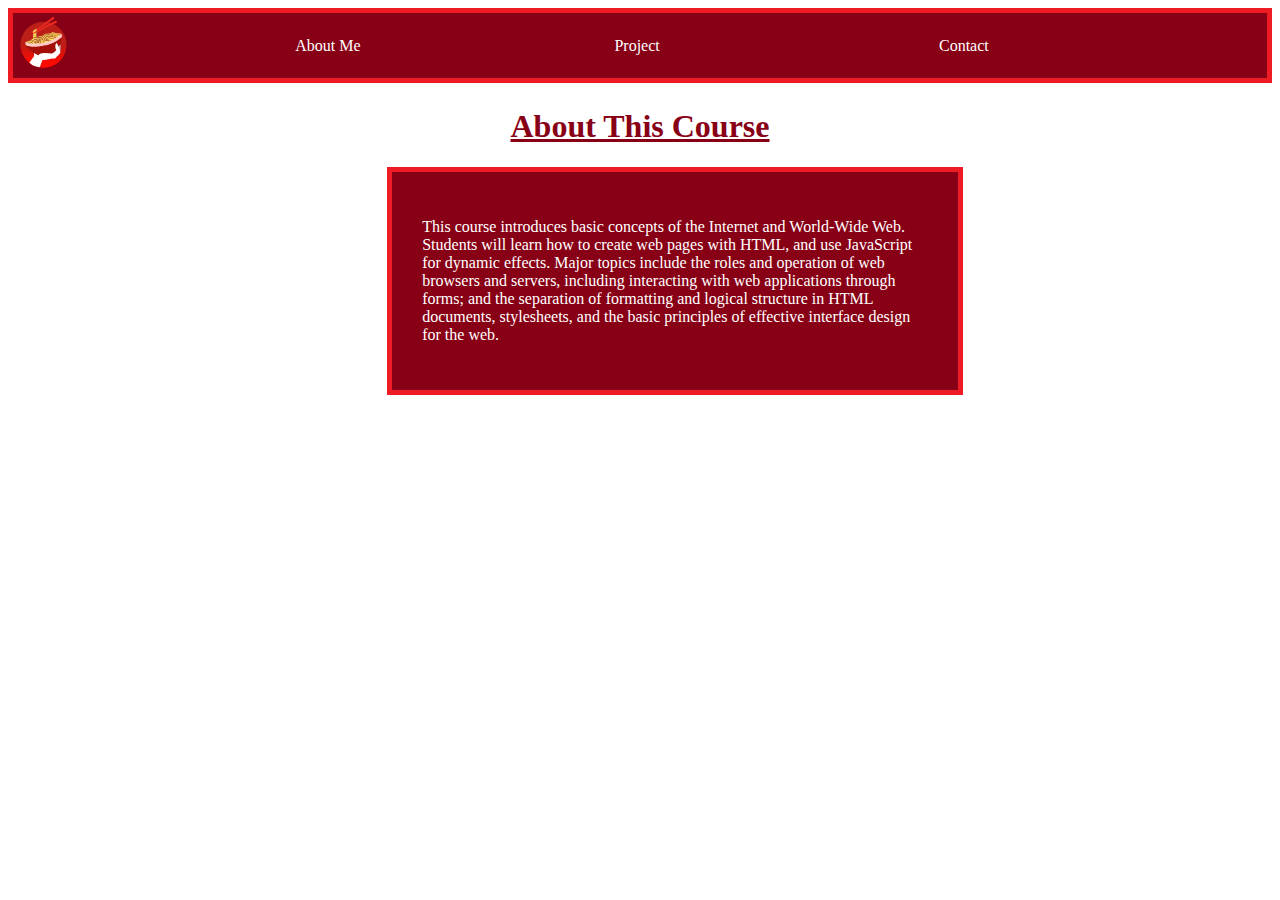
<file: www/Index.html>
<!DOCTYPE html>
<html lang="en">
<head>
<title>Index</title>
<meta charset="UTF-8">
<link rel="stylesheet" type="text/css" href="../src/css/SNS.css"/>
<link href="https://cdn.jsdelivr.net/npm/bootstrap@5.1.3/dist/css/bootstrap.min.css" rel="stylesheet" integrity="sha384-1BmE4kWBq78iYhFldvKuhfTAU6auU8tT94WrHftjDbrCEXSU1oBoqyl2QvZ6jIW3" crossorigin="anonymous">
</head>
<body>

<table>
<tr>
<td><a href="Index.html" style="text-decoration: none; color:#FFFFFF;"><img alt="Index" class="logo" src="..\src\imgs\Noodles.png"></a></td>
<td><a href="About_Me.html" style="text-decoration: none; color:#FFFFFF;">About Me</a></td>
<td><a href="Restaurant.html" style="text-decoration: none; color:#FFFFFF;">Project</a></td>
<td><a href="Contact1.html" style="text-decoration: none; color:#FFFFFF;">Contact</a></td>
</tr>
</table>
<h1><u>About This Course</u></h1>
<div class="T-box">
<p>This course introduces basic concepts of the Internet and World-Wide Web. Students will learn how to create web pages with HTML, and use JavaScript for dynamic effects. Major topics include the roles and operation of web browsers and servers, including interacting with web applications through forms; and the separation of formatting and logical structure in HTML documents, stylesheets, and the basic principles of effective interface design for the web.</p>

</body>
</html>
</file>
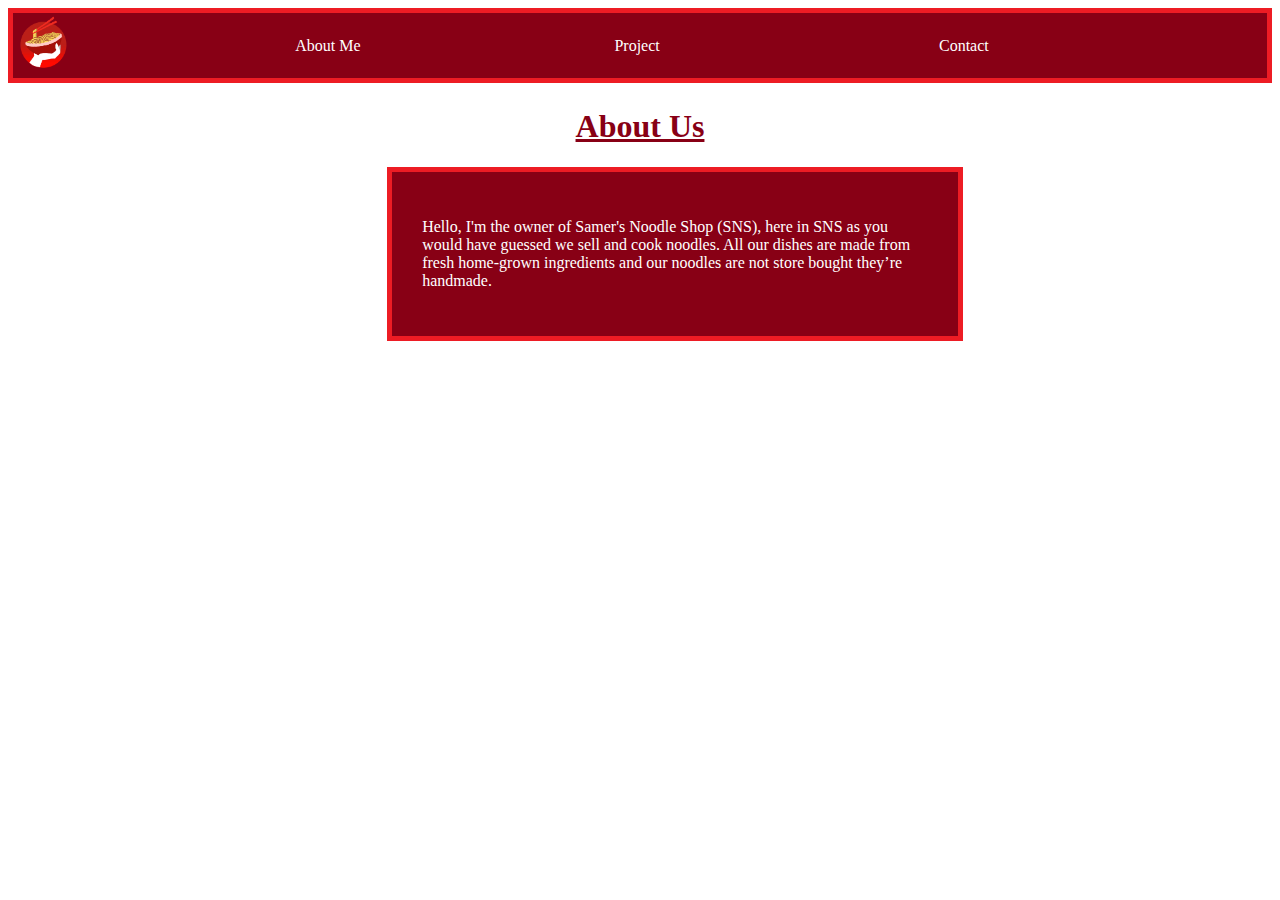
<file: www/About_Me.html>
<!DOCTYPE html>
<html lang="en">
<head>
<title>About Us</title>
<meta charset="UTF-8">
<link rel="stylesheet" type="text/css" href="../src/css/SNS.css"/>
<link href="https://cdn.jsdelivr.net/npm/bootstrap@5.1.3/dist/css/bootstrap.min.css" rel="stylesheet" integrity="sha384-1BmE4kWBq78iYhFldvKuhfTAU6auU8tT94WrHftjDbrCEXSU1oBoqyl2QvZ6jIW3" crossorigin="anonymous">
</head>
<body>

<table>
<tr>
<td><a href="Index.html" style="text-decoration: none; color:#FFFFFF;"><img alt="Index" class="logo" src="..\src\imgs\Noodles.png"></a></td>
<td><a href="About_Me.html" style="text-decoration: none; color:#FFFFFF;">About Me</a></td>
<td><a href="Restaurant.html" style="text-decoration: none; color:#FFFFFF;">Project</a></td>
<td><a href="Contact1.html" style="text-decoration: none; color:#FFFFFF;">Contact</a></td>
</tr>
</table>
<h1><u>About Us</u></h1>
<div class="T-box">
<p>Hello, I'm the owner of Samer's Noodle Shop (SNS), here in SNS as you would have guessed we sell and cook noodles. All our dishes are made from fresh home-grown ingredients and our noodles are not store bought they’re handmade.</p>

</body>
</html>
</file>
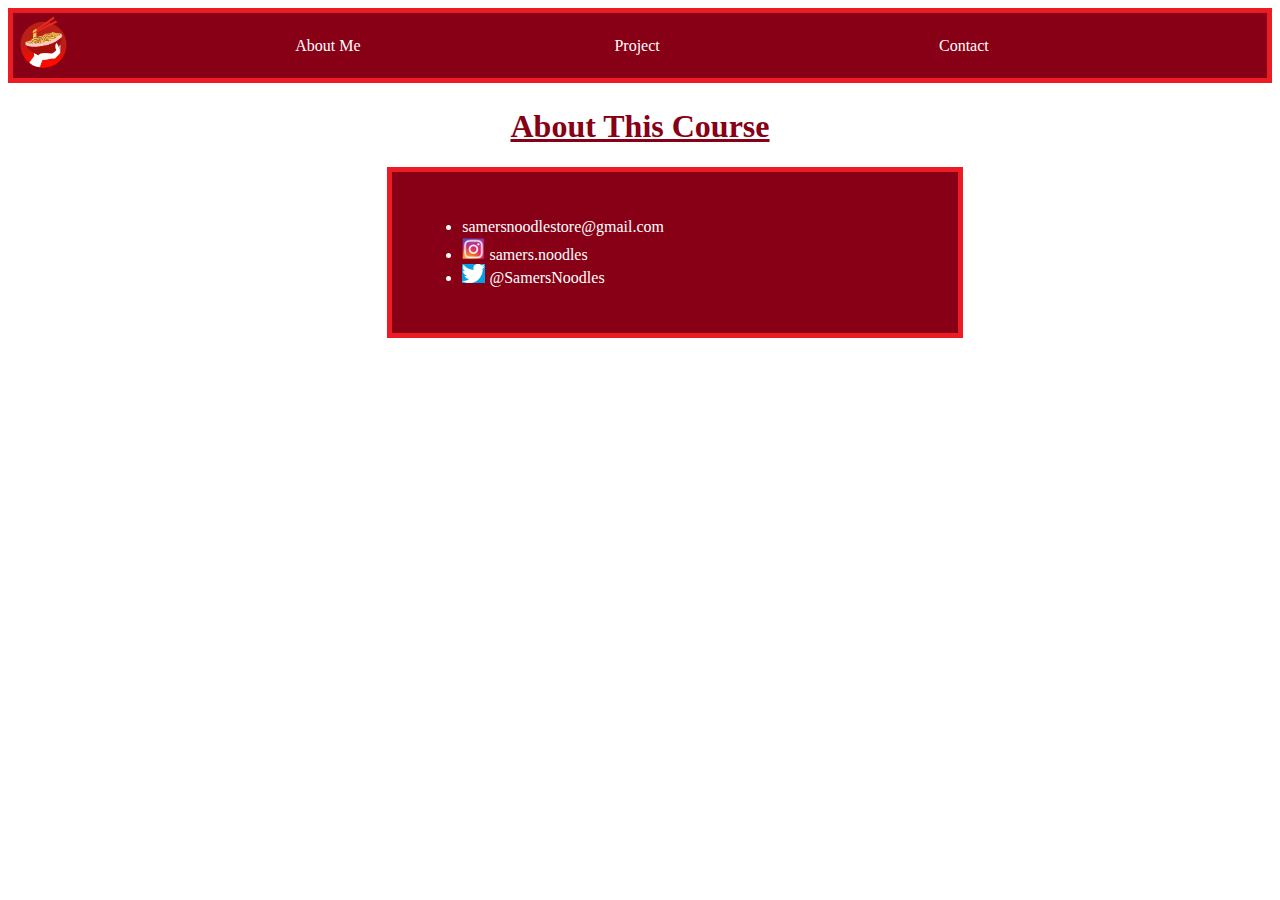
<file: www/Contact1.html>
<!DOCTYPE html>
<html lang="en">
<head>
<title>Contact</title>
<meta charset="UTF-8">
<link rel="stylesheet" type="text/css" href="../src/css/SNS.css"/>
<link href="https://cdn.jsdelivr.net/npm/bootstrap@5.1.3/dist/css/bootstrap.min.css" rel="stylesheet" integrity="sha384-1BmE4kWBq78iYhFldvKuhfTAU6auU8tT94WrHftjDbrCEXSU1oBoqyl2QvZ6jIW3" crossorigin="anonymous">
</head>
<body>

<table>
<tr>
<td><a href="Index.html" style="text-decoration: none; color:#FFFFFF;"><img alt="Index" class="logo" src="..\src\imgs\Noodles.png"></a></td>
<td><a href="About_Me.html" style="text-decoration: none; color:#FFFFFF;">About Me</a></td>
<td><a href="Restaurant.html" style="text-decoration: none; color:#FFFFFF;">Project</a></td>
<td><a href="Contact1.html" style="text-decoration: none; color:#FFFFFF;">Contact</a></td>
</tr>
</table>
<h1><u>About This Course</u></h1>
<div class="T-box">
<ul>
<li>samersnoodlestore@gmail.com</li>
<li><img src="..\src\imgs\insta-logo.png" class="tags"> <a href="https://www.instagram.com/samers.noodles/" style="text-decoration: none; color:#FFFFFF;">samers.noodles</a></li>
<li> <img src="..\src\imgs\twitter-icon.png" class="tags"> <a href="https://mobile.twitter.com/SamersNoodles" style="text-decoration: none; color:#FFFFFF;">@SamersNoodles</a></li>
</ul>

</body>
</html>
</file>
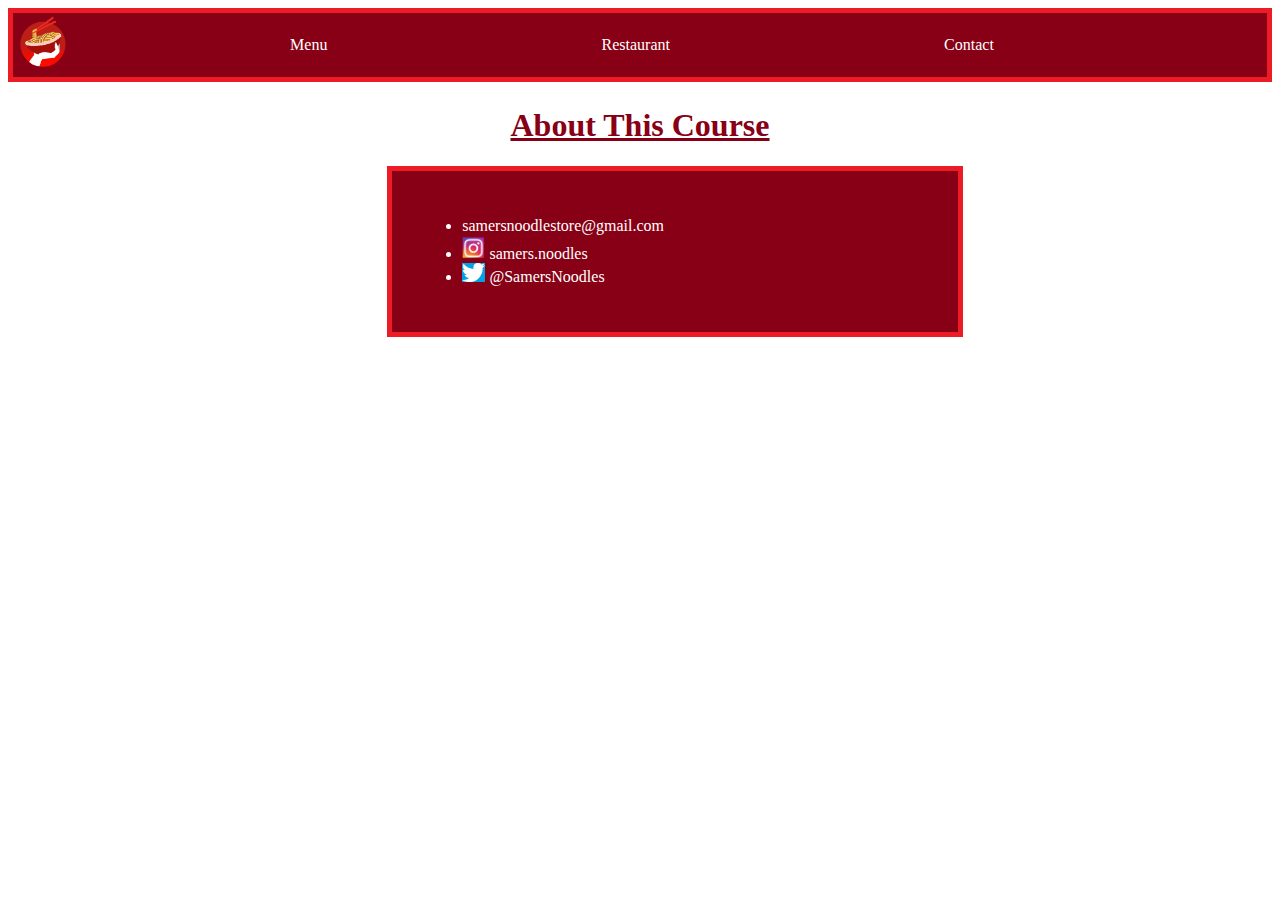
<file: www/Contact2.html>
<!DOCTYPE html>
<html lang="en">
<head>
<title>Contact</title>
<meta charset="UTF-8">
<link rel="stylesheet" type="text/css" href="../src/css/SNS.css"/>
<link href="https://cdn.jsdelivr.net/npm/bootstrap@5.1.3/dist/css/bootstrap.min.css" rel="stylesheet" integrity="sha384-1BmE4kWBq78iYhFldvKuhfTAU6auU8tT94WrHftjDbrCEXSU1oBoqyl2QvZ6jIW3" crossorigin="anonymous">
</head>
<body>

<table>
<tr>
<td><a href="Index.html" style="text-decoration: none; color:#FFFFFF;"><img alt="Index" class="logo" src="..\src\imgs\Noodles.png"></a></td>
<td><a href="Menu.html" style="text-decoration: none; color:#FFFFFF;">Menu</a></td>
<td><a href="Restaurant.html" style="text-decoration: none; color:#FFFFFF;">Restaurant</a></td>
<td><a href="Contact2.html" style="text-decoration: none; color:#FFFFFF;">Contact</a></td>
</tr>
</table>
<h1><u>About This Course</u></h1>
<div class="T-box">
<ul>
<li>samersnoodlestore@gmail.com</li>
<li><img src="..\src\imgs\insta-logo.png" class="tags"> <a href="https://www.instagram.com/samers.noodles/" style="text-decoration: none; color:#FFFFFF;">samers.noodles</a></li>
<li> <img src="..\src\imgs\twitter-icon.png" class="tags"> <a href="https://mobile.twitter.com/SamersNoodles" style="text-decoration: none; color:#FFFFFF;">@SamersNoodles</a></li>
</ul>

</body>
</html>
</file>
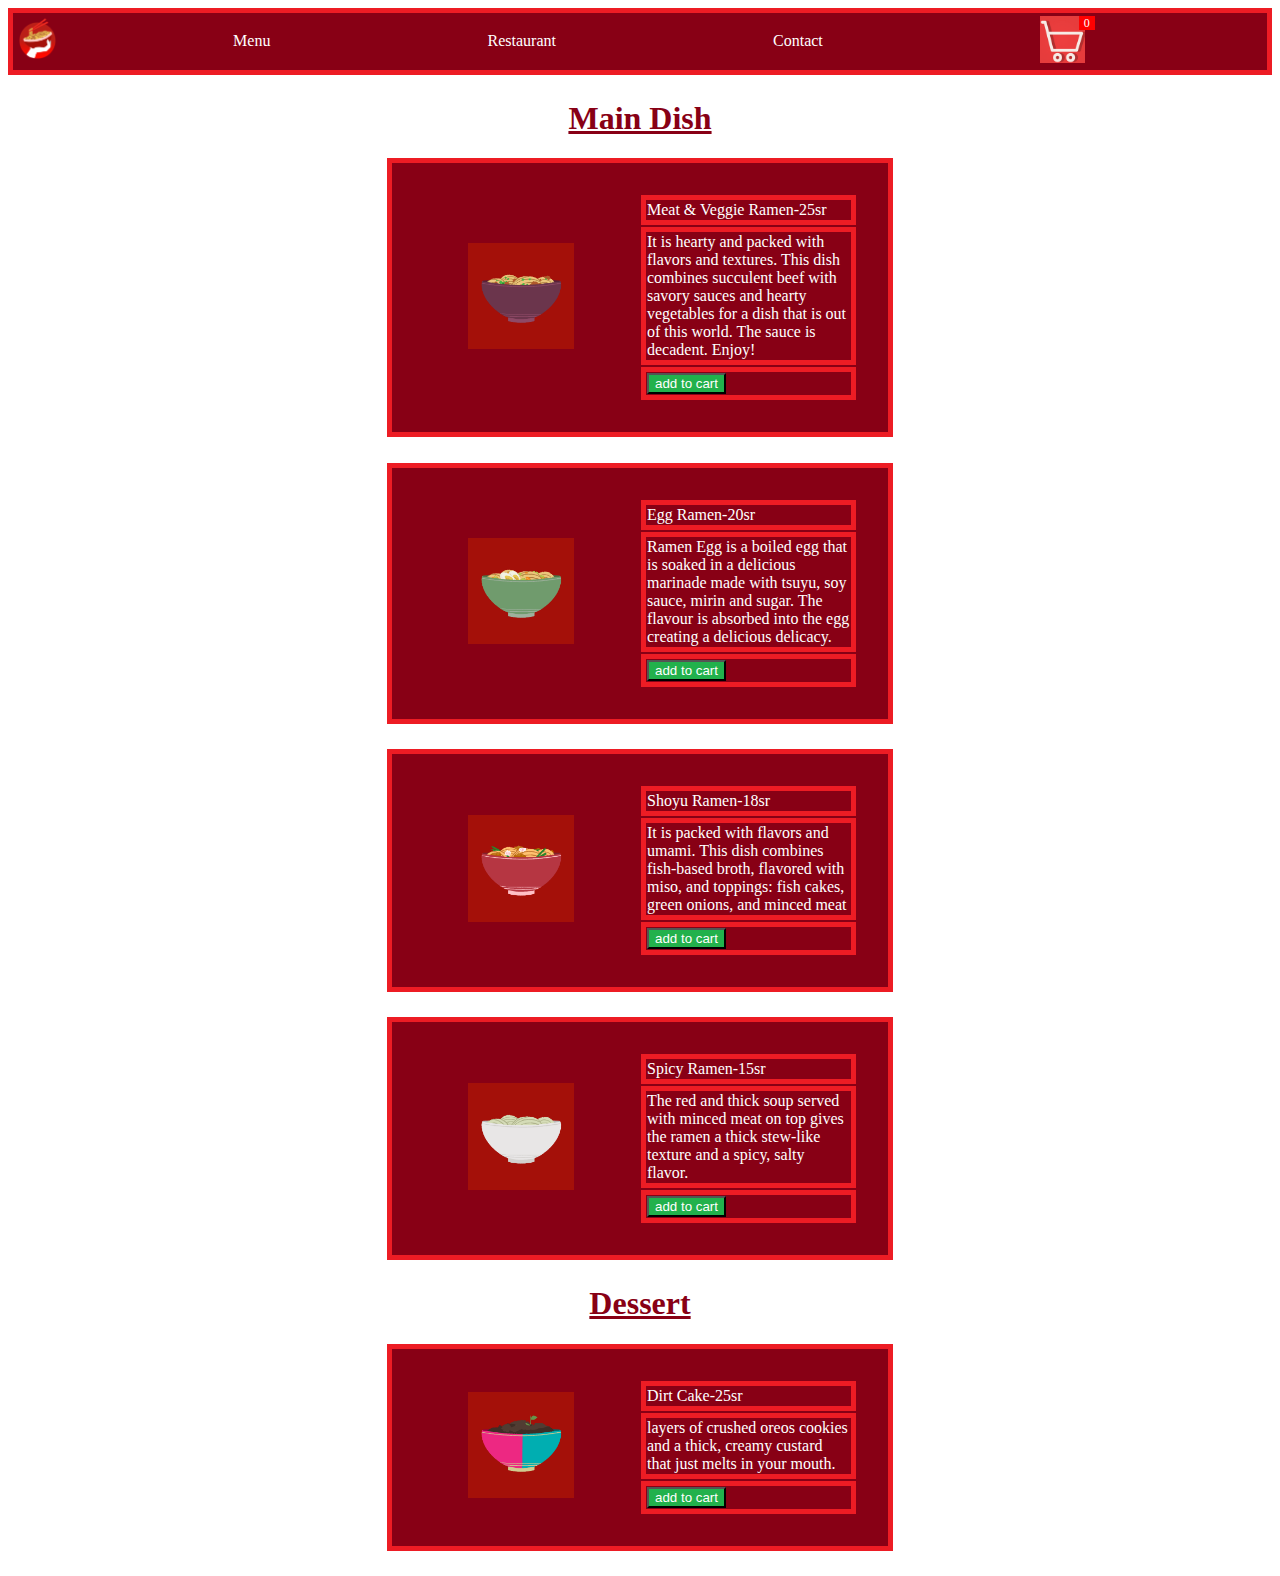
<file: www/Menu.html>
<!DOCTYPE html>
<html lang="en">
<head>
<title>Menu</title>
<meta charset="UTF-8">
<link rel="stylesheet" type="text/css" href="../src/css/SNS.css"/>
<link href="https://cdn.jsdelivr.net/npm/bootstrap@5.1.3/dist/css/bootstrap.min.css" rel="stylesheet" integrity="sha384-1BmE4kWBq78iYhFldvKuhfTAU6auU8tT94WrHftjDbrCEXSU1oBoqyl2QvZ6jIW3" crossorigin="anonymous">
<script type="text/javascript" src="..\src\js\Cart.js"></script>
</head>
<body>

<table>
<tr>
<td><a href="Index.html" style="text-decoration: none; color:#FFFFFF;"><img alt="Index" class="logo" src="..\src\imgs\Noodles.png"></a></td>
<td><a href="Menu.html" style="text-decoration: none; color:#FFFFFF;">Menu</a></td>
<td><a href="Restaurant.html" style="text-decoration: none; color:#FFFFFF;">Restaurant</a></td>
<td><a href="Contact2.html" style="text-decoration: none; color:#FFFFFF;">Contact</a></td>
<td><img alt="Index" class="logo" src="..\src\imgs\cart.png">
<span  id='lblCartCount'> <a id="clicks">0</a></span></td>
</tr>
</table>

<h1><u>Main Dish</u></h1>

<table class="menu">

<tr>
<td rowspan="3" class="items"> <img class="items" src="..\src\imgs\Ramen_1.png"></td>
<td class="menu_text">Meat & Veggie Ramen-25sr</td>
</tr>

<tr>
<td class="menu_text">It is hearty and packed with flavors and textures. This dish combines succulent beef with savory sauces and hearty vegetables for a dish that is out of this world. The sauce is decadent. Enjoy!</td>
</tr>

<tr>
<td class="menu_text"><button onClick="onClick()" >add to cart</button></td>
</tr>

</table>

<table class="menu">

<tr>
<td rowspan="3" class="items"> <img class="items" src="..\src\imgs\Ramen_2.png"></td>
<td class="menu_text">Egg Ramen-20sr</td>
</tr>

<tr>
<td class="menu_text">Ramen Egg is a boiled egg that is soaked in a delicious marinade made with tsuyu, soy sauce, mirin and sugar. The flavour is absorbed into the egg creating a delicious delicacy.</td>
</tr>

<tr>
<td class="menu_text"><button onClick="onClick()" >add to cart</button></td>
</tr>

</table>

<table class="menu">

<tr>
<td rowspan="3" class="items"> <img class="items" src="..\src\imgs\Ramen_3.png"></td>
<td class="menu_text">Shoyu Ramen-18sr</td>
</tr>

<tr>
<td class="menu_text">It is packed with flavors and umami. This dish combines fish-based broth, flavored with miso, and toppings: fish cakes, green onions, and minced meat</td>
</tr>

<tr>
<td class="menu_text"><button onClick="onClick()" >add to cart</button></td>
</tr>

</table>

<table class="menu">

<tr>
<td rowspan="3" class="items"> <img class="items" src="..\src\imgs\Ramen_4.png"></td>
<td class="menu_text">Spicy Ramen-15sr</td>
</tr>

<tr>
<td class="menu_text">The red and thick soup served with minced meat on top gives the ramen a thick stew-like texture and a spicy, salty flavor.</td>
</tr>

<tr>
<td class="menu_text"><button onClick="onClick()" >add to cart</button></td>
</tr>
</table>

<h1><u>Dessert</u></h1>

<table class="menu">

<tr>
<td rowspan="3" class="items"> <img class="items" src="..\src\imgs\Ramen_5.png"></td>
<td class="menu_text">Dirt Cake-25sr</td>
</tr>

<tr>
<td class="menu_text">layers of crushed oreos cookies and a thick, creamy custard that just melts in your mouth.</td>
</tr>

<tr>
<td class="menu_text"><button onClick="onClick()" >add to cart</button></td>
</tr>

</table>

</body>
</html>
</file>
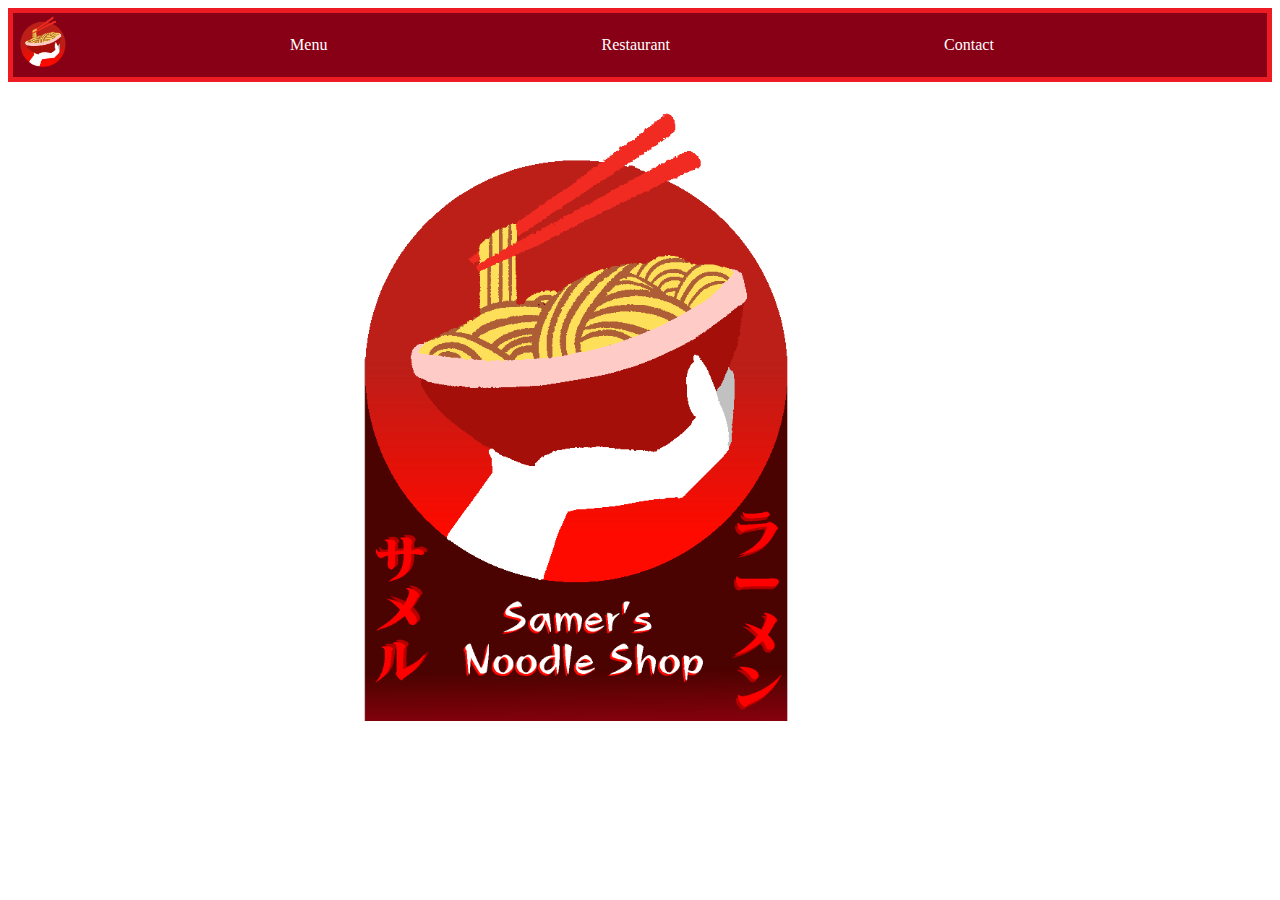
<file: www/Restaurant.html>
<!DOCTYPE html>
<html lang="en">
<head>
<title>Restaurant</title>
<meta charset="UTF-8">
<link rel="stylesheet" type="text/css" href="../src/css/SNS.css"/>
<link href="https://cdn.jsdelivr.net/npm/bootstrap@5.1.3/dist/css/bootstrap.min.css" rel="stylesheet" integrity="sha384-1BmE4kWBq78iYhFldvKuhfTAU6auU8tT94WrHftjDbrCEXSU1oBoqyl2QvZ6jIW3" crossorigin="anonymous">
</head>
<body>

<table>
<tr>
<td><a href="Index.html" style="text-decoration: none; color:#FFFFFF;"><img alt="Index" class="logo" src="..\src\imgs\Noodles.png"></a></td>
<td><a href="Menu.html" style="text-decoration: none; color:#FFFFFF;">Menu</a></td>
<td><a href="Restaurant.html" style="text-decoration: none; color:#FFFFFF;">Restaurant</a></td>
<td><a href="Contact2.html" style="text-decoration: none; color:#FFFFFF;">Contact</a></td>
</tr>
</table>

<img src="..\src\imgs\Noodles_with_the_name.png" class="resta">

</body>
</html>
</file>
<file: src/css/SNS.css>
.logo{
  width: 20%;
  height: auto;
  margin: 0%;
  padding:0%;
}
table{
	border: 5px solid #ED1C24;
	background-color:#880015;
	margin-bottom:2%;
}
td{
	font-family:Matura MT Script Capitals;
	color:#FFFFFF;
	width:0%;
}
h1{
	color:#880015;
	font-family:Matura MT Script Capitals;
	text-align: center;
}
.T-box{
	background-color:#880015;
	padding:30px;
	margin-left:30%;
	width:40%;
	height:30%;
	border: 5px solid #ED1C24;
	font-family:Matura MT Script Capitals;
	color:#FFFFFF;
}
.resta{
	width: 40%;
  height: auto;
  margin-left:25%;
}
.tags{
	width: 5%;
  height: auto;  
}
.items{
  width: 50%;
  height: auto;
  margin-left:20%;
}
button{
	background-color:#22b14c;
	color:#FFFFFF;
}
.menu{
	background-color:#880015;
	padding:30px;
	margin-left:30%;
	width:40%;
	height:30%;
	border: 5px solid #a41009
	border-collapse: collapse;
}
.menu_text{
	font-family:Matura MT Script Capitals;
	color:#FFFFFF;
	border: 5px solid #ED1C24;
	width:50%;
}
.badge {
  padding-left: 9px;
  padding-right: 9px;
  -webkit-border-radius: 9px;
  -moz-border-radius: 9px;
  border-radius: 9px;
}

#lblCartCount {
    font-size: 12px;
    background: #ff0000;
    color: #fff;
    padding: 0 5px;
    vertical-align: top;
    margin-left: -10px; 
}
</file>
